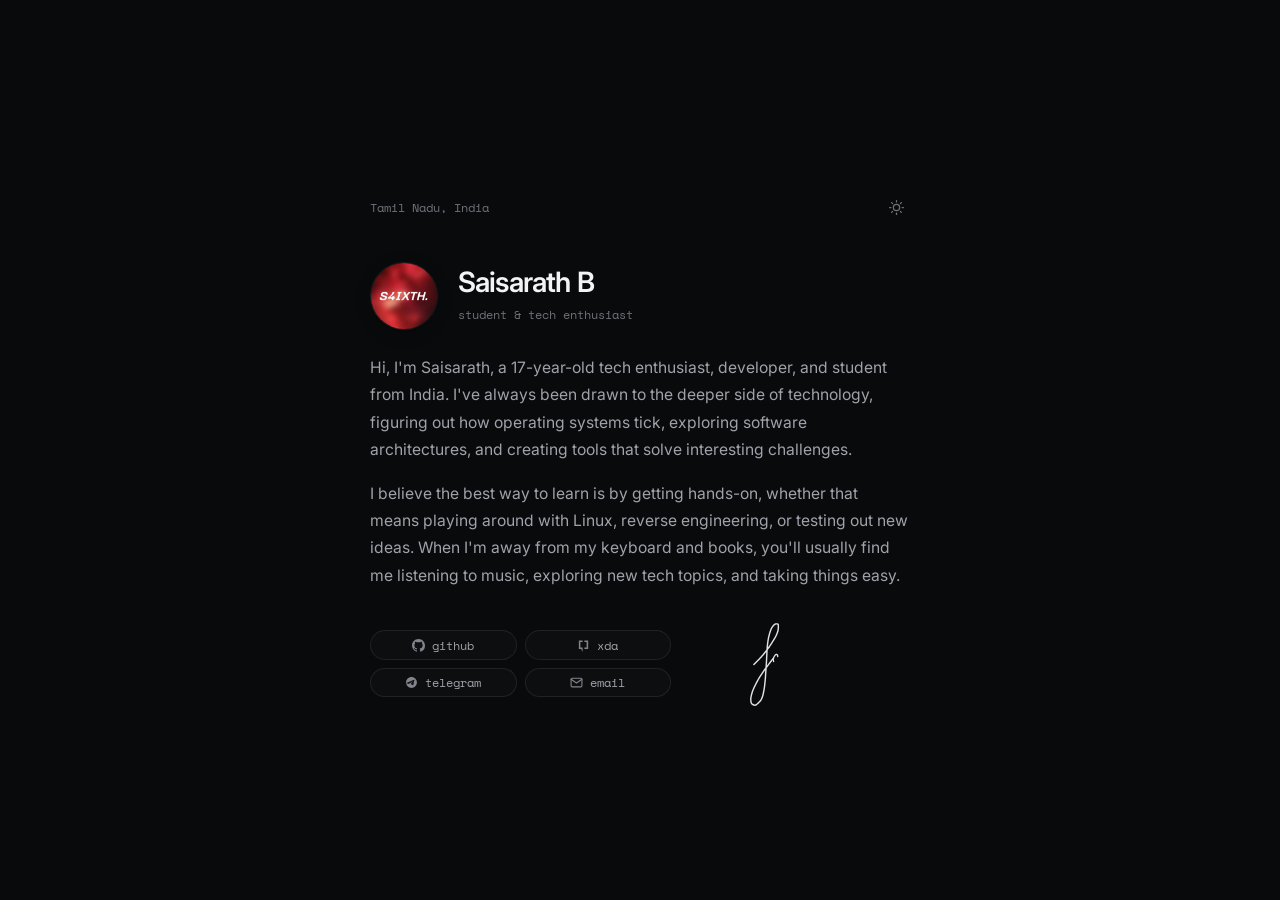
<file: index.html>
<!DOCTYPE html>
<html lang="en" data-theme="dark">
<head>
  <meta charset="UTF-8" />
  <meta name="viewport" content="width=device-width, initial-scale=1.0" />
  <title>Saisarath B</title>
  <meta name="description" content="Personal space of Saisarath B." />
  <meta name="author" content="Saisarath B" />
  <link rel="canonical" href="https://saisarath.com/" />
  <meta property="og:type" content="website" />
  <meta property="og:url" content="https://saisarath.com/" />
  <meta property="og:title" content="Saisarath B" />
  <meta property="og:description" content="Personal space of Saisarath B." />
  <meta property="og:image" content="https://saisarath.com/avatar.png" />
  <meta name="twitter:card" content="summary" />
  <meta name="twitter:site" content="@saisarathbb" />
  <link rel="icon" type="image/svg+xml" href="favicon.svg" />
  <link rel="icon" type="image/png" href="favicon.png" />
  <link rel="stylesheet" href="styles.css" />
</head>
<body>
  <div class="site-wrapper">
    <header class="top-bar">
      <span>Tamil Nadu, India</span>
      <button id="theme-btn" class="theme-toggle" aria-label="Toggle theme" title="Toggle theme">
        <svg width="15" height="15" viewBox="0 0 24 24" fill="none" stroke="currentColor" stroke-width="2" stroke-linecap="round" stroke-linejoin="round">
          <circle cx="12" cy="12" r="5"></circle>
          <line x1="12" y1="1" x2="12" y2="3"></line>
          <line x1="12" y1="21" x2="12" y2="23"></line>
          <line x1="4.22" y1="4.22" x2="5.64" y2="5.64"></line>
          <line x1="18.36" y1="18.36" x2="19.78" y2="19.78"></line>
          <line x1="1" y1="12" x2="3" y2="12"></line>
          <line x1="21" y1="12" x2="23" y2="12"></line>
          <line x1="4.22" y1="19.78" x2="5.64" y2="18.36"></line>
          <line x1="18.36" y1="5.64" x2="19.78" y2="4.22"></line>
        </svg>
      </button>
    </header>
    <main class="profile-card">
      <div class="profile-head">
        <img src="avatar.png" alt="Saisarath B" class="avatar" width="76" height="76" />
        <div class="profile-titles">
          <h1 class="name">Saisarath B</h1>
          <span class="tagline">student &amp; tech enthusiast</span>
        </div>
      </div>
      <div class="bio-box">
        <p>
          Hi, I'm Saisarath, a 17-year-old tech enthusiast, developer, and student from India. I've always been drawn to the deeper side of technology, figuring out how operating systems tick, exploring software architectures, and creating tools that solve interesting challenges.
        </p>
        <p>
          I believe the best way to learn is by getting hands-on, whether that means playing around with Linux, reverse engineering, or testing out new ideas. When I'm away from my keyboard and books, you'll usually find me listening to music, exploring new tech topics, and taking things easy.
        </p>
      </div>
      <div class="bottom-action-row">
        <nav class="socials-grid-2x2" aria-label="Social and contact links">
          <a href="https://github.com/saisarathbb" target="_blank" rel="noopener noreferrer" class="link-pill">
            <svg viewBox="0 0 24 24" fill="currentColor">
              <path d="M12 0C5.37 0 0 5.37 0 12c0 5.31 3.435 9.795 8.205 11.385.6.105.825-.255.825-.57 0-.285-.015-1.23-.015-2.235-3.015.555-3.795-.735-4.035-1.41-.135-.345-.72-1.41-1.23-1.695-.42-.225-1.02-.78-.015-.795.945-.015 1.62.87 1.845 1.23 1.08 1.815 2.805 1.305 3.495.99.105-.78.42-1.305.765-1.605-2.67-.3-5.46-1.335-5.46-5.925 0-1.305.465-2.385 1.23-3.225-.12-.3-.54-1.53.12-3.18 0 0 1.005-.315 3.3 1.23.96-.27 1.98-.405 3-.405s2.04.135 3 .405c2.295-1.56 3.3-1.23 3.3-1.23.66 1.65.24 2.88.12 3.18.765.84 1.23 1.905 1.23 3.225 0 4.605-2.805 5.625-5.475 5.925.435.375.81 1.095.81 2.22 0 1.605-.015 2.895-.015 3.3 0 .315.225.69.825.57A12.02 12.02 0 0024 12c0-6.63-5.37-12-12-12z"/>
            </svg>
            <span>github</span>
          </a>
          <a href="https://xdaforums.com/m/s-sarath.12932008/" target="_blank" rel="noopener noreferrer" class="link-pill">
            <svg viewBox="0 -3 24 27" fill="currentColor">
              <path d="M13.84 3.052V0h7.843v17.583H13.84v-3.024h4.591V3.052zM5.569 14.53V3.024h4.592V0H2.318v17.583H6.98L10.16 24v-9.483z"/>
            </svg>
            <span>xda</span>
          </a>
          <a href="https://telegram.me/saisarath" target="_blank" rel="noopener noreferrer" class="link-pill">
            <svg viewBox="0 0 24 24" fill="currentColor">
              <path d="M12 2C6.48 2 2 6.48 2 12s4.48 10 10 10 10-4.48 10-10S17.52 2 12 2zm4.64 6.8c-.15 1.58-.8 5.42-1.13 7.19-.14.75-.42 1-.68 1.03-.58.05-1.02-.38-1.58-.75-.88-.58-1.38-.94-2.23-1.5-.99-.65-.35-1.01.22-1.59.15-.15 2.71-2.48 2.76-2.69.01-.03.01-.14-.07-.19-.08-.05-.19-.02-.27 0-.12.03-1.99 1.27-5.62 3.72-.53.36-1.01.54-1.44.53-.47-.01-1.38-.27-2.06-.49-.83-.27-1.49-.42-1.43-.88.03-.24.38-.49 1.03-.75 4.04-1.76 6.74-2.92 8.09-3.49 3.85-1.61 4.65-1.89 5.17-1.9.11 0 .37.03.54.17.14.12.18.28.2.45-.02.07-.02.19-.04.34z"/>
            </svg>
            <span>telegram</span>
          </a>
          <a href="mailto:hello@saisarath.com" class="link-pill">
            <svg viewBox="0 0 24 24" fill="none" stroke="currentColor" stroke-width="2" stroke-linecap="round" stroke-linejoin="round">
              <path d="M4 4h16c1.1 0 2 .9 2 2v12c0 1.1-.9 2-2 2H4c-1.1 0-2-.9-2-2V6c0-1.1.9-2 2-2z"/>
              <polyline points="22,6 12,13 2,6"/>
            </svg>
            <span>email</span>
          </a>
        </nav>
        <div class="signature-seal" aria-hidden="true">
          <svg class="signature-svg" viewBox="70 60 950 770" fill="none" xmlns="http://www.w3.org/2000/svg">
  <path stroke="currentColor" fill="none" stroke-linecap="round" stroke-linejoin="round"
       id="stroke-0"
       stroke-width="13.0"
       d="m 104.59,454.14 c 1.34667,-1.36667 2.69,-2.73333 4.03,-4.1 1.34667,-1.37333 3.03,-3.08333 5.05,-5.13 2.01333,-2.05333 4.36667,-4.44667 7.06,-7.18 2.68667,-2.74 5.35667,-5.46667 8.01,-8.18 2.66,-2.71333 5.3,-5.41667 7.92,-8.11 2.62,-2.68667 5.22333,-5.36667 7.81,-8.04 2.58667,-2.66667 5.16,-5.32333 7.72,-7.97 2.55333,-2.64667 5.02667,-5.24 7.42,-7.78 2.39333,-2.54667 4.71,-5.03667 6.95,-7.47 2.23333,-2.44 4.39,-4.82667 6.47,-7.16 2.08,-2.33333 4.08,-4.61333 6,-6.84 1.91333,-2.23333 3.81,-4.45 5.69,-6.65 1.87333,-2.20667 3.72667,-4.39667 5.56,-6.57 1.83333,-2.18 3.64333,-4.34667 5.43,-6.5 1.78667,-2.15333 3.55333,-4.29 5.3,-6.41 1.74667,-2.12667 3.47,-4.24667 5.17,-6.36 1.7,-2.10667 3.37667,-4.20667 5.03,-6.3 1.65333,-2.08667 3.28667,-4.17 4.9,-6.25 1.60667,-2.07333 3.19333,-4.13667 4.76,-6.19 1.56667,-2.06 3.13,-4.13 4.69,-6.21 1.56667,-2.08 3.13,-4.17 4.69,-6.27 1.56,-2.10667 3.12,-4.22 4.68,-6.34 1.55333,-2.12667 3.11,-4.26333 4.67,-6.41 1.56,-2.14667 3.13333,-4.35333 4.72,-6.62 1.59333,-2.26667 3.20333,-4.59667 4.83,-6.99 1.63333,-2.38667 3.28,-4.83333 4.94,-7.34 1.66667,-2.51333 3.35,-5.08333 5.05,-7.71 1.7,-2.63333 3.38333,-5.24667 5.05,-7.84 1.66667,-2.6 3.31333,-5.18 4.94,-7.74 1.63333,-2.56 3.25,-5.1 4.85,-7.62 1.6,-2.52667 3.18,-5.03333 4.74,-7.52 1.56,-2.49333 3.02667,-4.84 4.4,-7.04 1.36667,-2.20667 2.64,-4.27 3.82,-6.19 1.17333,-1.91333 2.25,-3.68667 3.23,-5.32 0.98667,-1.63333 1.87333,-3.12667 2.66,-4.48 0.78667,-1.34667 1.55667,-2.67667 2.31,-3.99 0.75333,-1.32 1.49,-2.62333 2.21,-3.91 0.72,-1.28667 1.42333,-2.55667 2.11,-3.81 0.68667,-1.26 1.35333,-2.50333 2,-3.73 0.65333,-1.22667 1.32,-2.52667 2,-3.9 0.68667,-1.37333 1.38667,-2.81667 2.1,-4.33 0.72,-1.52 1.45667,-3.11 2.21,-4.77 0.74667,-1.66 1.51333,-3.39667 2.3,-5.21 0.78667,-1.80667 1.56333,-3.64333 2.33,-5.51 0.76667,-1.87333 1.52667,-3.77667 2.28,-5.71 0.75333,-1.93333 1.49667,-3.89667 2.23,-5.89 0.73333,-2 1.46,-4.03 2.18,-6.09 0.72,-2.06 1.38333,-4.19333 1.99,-6.4 0.60667,-2.21333 1.15667,-4.5 1.65,-6.86 0.5,-2.36 0.94333,-4.79333 1.33,-7.3 0.38,-2.51333 0.70667,-5.1 0.98,-7.76 0.28,-2.65333 0.51,-5.27 0.69,-7.85 0.18667,-2.58 0.33,-5.12333 0.43,-7.63 0.1,-2.5 0.15333,-4.96 0.16,-7.38 0.007,-2.42 -0.0267,-4.80333 -0.1,-7.15 -0.08,-2.346667 -0.31,-4.43 -0.69,-6.25 -0.38,-1.826667 -0.91,-3.393333 -1.59,-4.7 -0.68,-1.306667 -1.51,-2.353333 -2.49,-3.14 -0.98,-0.786667 -2.11,-1.316667 -3.39,-1.59 -1.28,-0.266667 -2.58667,-0.45 -3.92,-0.55 -1.34,-0.1 -2.70667,-0.113333 -4.1,-0.04 -1.39333,0.06667 -2.81333,0.22 -4.26,0.46 -1.44667,0.24 -2.92333,0.566667 -4.43,0.98 -1.50667,0.406667 -2.99333,0.95 -4.46,1.63 -1.46667,0.68 -2.91333,1.5 -4.34,2.46 -1.42667,0.953333 -2.83667,2.043333 -4.23,3.27 -1.39333,1.226667 -2.76667,2.59 -4.12,4.09 -1.34667,1.50667 -2.68667,3.06 -4.02,4.66 -1.32667,1.60667 -2.64,3.26667 -3.94,4.98 -1.30667,1.70667 -2.6,3.46667 -3.88,5.28 -1.28,1.81333 -2.54667,3.68 -3.8,5.6 -1.25333,1.92 -2.47,3.94667 -3.65,6.08 -1.18,2.12667 -2.32,4.36333 -3.42,6.71 -1.1,2.34667 -2.16333,4.8 -3.19,7.36 -1.02667,2.56 -2.01333,5.22667 -2.96,8 -0.95333,2.76667 -1.88667,5.54 -2.8,8.32 -0.90667,2.78 -1.79667,5.56 -2.67,8.34 -0.87333,2.78667 -1.73,5.57333 -2.57,8.36 -0.83333,2.78667 -1.65,5.57667 -2.45,8.37 -0.8,2.8 -1.55,5.5 -2.25,8.1 -0.69333,2.60667 -1.34,5.11667 -1.94,7.53 -0.6,2.42 -1.15333,4.74333 -1.66,6.97 -0.5,2.22667 -0.95,4.35667 -1.35,6.39 -0.4,2.04 -0.79,4.06 -1.17,6.06 -0.38,2.00667 -0.74667,3.99667 -1.1,5.97 -0.35333,1.97333 -0.69667,3.93 -1.03,5.87 -0.33333,1.94 -0.65333,3.86667 -0.96,5.78 -0.30667,1.90667 -0.61,3.83333 -0.91,5.78 -0.3,1.95333 -0.59,3.92667 -0.87,5.92 -0.28667,1.98667 -0.57,3.99667 -0.85,6.03 -0.27333,2.03333 -0.54333,4.08667 -0.81,6.16 -0.26667,2.07333 -0.52667,4.16 -0.78,6.26 -0.26,2.1 -0.51667,4.21333 -0.77,6.34 -0.25333,2.13333 -0.5,4.27667 -0.74,6.43 -0.24667,2.15333 -0.48667,4.32 -0.72,6.5 -0.24,2.18667 -0.47,4.41333 -0.69,6.68 -0.21333,2.26667 -0.42,4.57667 -0.62,6.93 -0.19333,2.35333 -0.38,4.75 -0.56,7.19 -0.17333,2.44 -0.34,4.92333 -0.5,7.45 -0.15333,2.52667 -0.30667,5.08 -0.46,7.66 -0.15333,2.58667 -0.30333,5.20333 -0.45,7.85 -0.15333,2.64667 -0.30333,5.32 -0.45,8.02 -0.14667,2.70667 -0.29,5.44 -0.43,8.2 -0.14667,2.76667 -0.29333,5.63 -0.44,8.59 -0.14667,2.96 -0.3,6.01667 -0.46,9.17 -0.15333,3.15333 -0.31,6.40333 -0.47,9.75 -0.16,3.34667 -0.32333,6.79 -0.49,10.33 -0.16667,3.54 -0.33667,7.09667 -0.51,10.67 -0.16667,3.56667 -0.33667,7.15 -0.51,10.75 -0.18,3.59333 -0.35667,7.20333 -0.53,10.83 -0.18,3.62667 -0.36333,7.26333 -0.55,10.91 -0.18,3.65333 -0.36667,7.27667 -0.56,10.87 -0.19333,3.58667 -0.39667,7.14 -0.61,10.66 -0.20667,3.52 -0.42,7.01 -0.64,10.47 -0.22,3.46 -0.44667,6.88333 -0.68,10.27 -0.23333,3.39333 -0.46667,6.76333 -0.7,10.11 -0.23333,3.34 -0.46333,6.65333 -0.69,9.94 -0.23333,3.29333 -0.46667,6.56 -0.7,9.8 -0.22667,3.23333 -0.45333,6.44333 -0.68,9.63 -0.23333,3.19333 -0.45667,6.29667 -0.67,9.31 -0.21333,3.01333 -0.41667,5.94 -0.61,8.78 -0.19333,2.84 -0.38,5.59667 -0.56,8.27 -0.18,2.66667 -0.35,5.25 -0.51,7.75 -0.16,2.49333 -0.32333,4.98333 -0.49,7.47 -0.16,2.48667 -0.32333,4.97333 -0.49,7.46 -0.16667,2.48 -0.33667,4.95667 -0.51,7.43 -0.16667,2.47333 -0.33333,4.94 -0.5,7.4 -0.17333,2.46667 -0.36,5.00333 -0.56,7.61 -0.2,2.6 -0.41333,5.27 -0.64,8.01 -0.23333,2.74 -0.47667,5.54667 -0.73,8.42 -0.26,2.88 -0.53333,5.82667 -0.82,8.84 -0.28,3.00667 -0.57333,6.03333 -0.88,9.08 -0.3,3.04 -0.61,6.09667 -0.93,9.17 -0.31333,3.07333 -0.63667,6.16333 -0.97,9.27 -0.33333,3.1 -0.67667,6.21667 -1.03,9.35 -0.34667,3.13333 -0.71667,6.27 -1.11,9.41 -0.4,3.13333 -0.82,6.27 -1.26,9.41 -0.44,3.14 -0.90333,6.28333 -1.39,9.43 -0.48667,3.14667 -1,6.29333 -1.54,9.44 -0.53333,3.14667 -1.07333,6.27333 -1.62,9.38 -0.55333,3.1 -1.11,6.18 -1.67,9.24 -0.56667,3.06 -1.14,6.09333 -1.72,9.1 -0.58667,3.01333 -1.17667,6.00333 -1.77,8.97 -0.59333,2.97333 -1.20333,5.83333 -1.83,8.58 -0.62667,2.75333 -1.26667,5.4 -1.92,7.94 -0.65333,2.53333 -1.32,4.96 -2,7.28 -0.68,2.32667 -1.37333,4.54333 -2.08,6.65 -0.70667,2.1 -1.44333,4.18333 -2.21,6.25 -0.77333,2.06667 -1.57333,4.11333 -2.4,6.14 -0.82,2.02667 -1.67333,4.03 -2.56,6.01 -0.88667,1.98667 -1.80333,3.95333 -2.75,5.9 -0.94667,1.94667 -2.01667,3.90667 -3.21,5.88 -1.19333,1.97333 -2.51,3.96333 -3.95,5.97 -1.44,2 -3.00333,4.01667 -4.69,6.05 -1.69333,2.03333 -3.50667,4.08 -5.44,6.14 -1.94,2.06667 -3.89333,4.08 -5.86,6.04 -1.97333,1.95333 -3.96333,3.85667 -5.97,5.71 -2.00667,1.86 -4.03,3.66333 -6.07,5.41 -2.04,1.75333 -4.09667,3.45 -6.17,5.09 -2.07333,1.64667 -4.10333,3.03667 -6.09,4.17 -1.99333,1.13333 -3.94,2.00667 -5.84,2.62 -1.9,0.62 -3.75667,0.98 -5.57,1.08 -1.81333,0.1 -3.58333,-0.0567 -5.31,-0.47 -1.72,-0.41333 -3.40667,-0.90667 -5.06,-1.48 -1.65333,-0.57333 -3.26667,-1.23 -4.84,-1.97 -1.58,-0.73333 -3.12,-1.54667 -4.62,-2.44 -1.5,-0.9 -2.963333,-1.87667 -4.39,-2.93 -1.426667,-1.05333 -2.723333,-2.23 -3.89,-3.53 -1.166667,-1.29333 -2.2,-2.70333 -3.1,-4.23 -0.9,-1.53333 -1.673333,-3.18333 -2.32,-4.95 -0.64,-1.77333 -1.15,-3.66 -1.53,-5.66 -0.38,-2.00667 -0.713333,-4.06 -1,-6.16 -0.28,-2.09333 -0.516667,-4.23 -0.71,-6.41 -0.186667,-2.18667 -0.326667,-4.41667 -0.42,-6.69 -0.08667,-2.27333 -0.13,-4.59 -0.13,-6.95 0.0067,-2.36 0.103333,-4.81 0.29,-7.35 0.186667,-2.54 0.47,-5.17 0.85,-7.89 0.373333,-2.72 0.84,-5.52667 1.4,-8.42 0.566667,-2.89333 1.223333,-5.87667 1.97,-8.95 0.746667,-3.08 1.54,-6.19667 2.38,-9.35 0.84,-3.15333 1.726667,-6.34667 2.66,-9.58 0.933333,-3.23333 1.91,-6.51 2.93,-9.83 1.02,-3.31333 2.09,-6.66667 3.21,-10.06 1.113333,-3.39333 2.346667,-6.88667 3.7,-10.48 1.353333,-3.58667 2.83,-7.27333 4.43,-11.06 1.6,-3.78667 3.32,-7.67333 5.16,-11.66 1.84,-3.98 3.8,-8.05667 5.88,-12.23 2.08,-4.18 4.18,-8.35333 6.3,-12.52 2.12,-4.16 4.26,-8.31333 6.42,-12.46 2.15333,-4.14667 4.33,-8.29 6.53,-12.43 2.19333,-4.13333 4.40667,-8.26 6.64,-12.38 2.23333,-4.11333 4.43333,-8.1 6.6,-11.96 2.17333,-3.85333 4.31,-7.57333 6.41,-11.16 2.10667,-3.59333 4.18,-7.05333 6.22,-10.38 2.04,-3.32 4.05,-6.51333 6.03,-9.58 1.97333,-3.06 3.96,-6.11333 5.96,-9.16 2.00667,-3.04667 4.02667,-6.08667 6.06,-9.12 2.02667,-3.03333 4.07,-6.06 6.13,-9.08 2.06,-3.02 4.13333,-6.03333 6.22,-9.04 2.09333,-3.01333 4.28,-6.12333 6.56,-9.33 2.28,-3.21333 4.66,-6.52333 7.14,-9.93 2.48,-3.41333 5.05667,-6.92667 7.73,-10.54 2.66667,-3.61333 5.43333,-7.33 8.3,-11.15 2.87333,-3.81333 5.70667,-7.57667 8.5,-11.29 2.79333,-3.71333 5.55333,-7.37 8.28,-10.97 2.72,-3.60667 5.40667,-7.16 8.06,-10.66 2.65333,-3.5 5.26667,-6.94333 7.84,-10.33 2.58,-3.39333 4.89667,-6.43667 6.95,-9.13 2.04667,-2.7 3.82667,-5.04667 5.34,-7.04 1.52,-1.99333 2.77333,-3.64 3.76,-4.94 0.98667,-1.3 1.70667,-2.24667 2.16,-2.84 0.45333,-0.6 0.85,-1.12667 1.19,-1.58 0.34667,-0.44667 0.63333,-0.82 0.86,-1.12 0.22667,-0.3 0.39667,-0.52667 0.51,-0.68 -0.11333,0.15333 10.53214,-11.60001 10.7588,-11.90001"
       sodipodi:nodetypes="[base64]" /><path stroke="currentColor" fill="none" stroke-linecap="round" stroke-linejoin="round"
       id="stroke-1"
       stroke-width="12.0"
       d="m 319.45262,370.16189 c 2.87757,28.72915 -0.0524,-2.87383 -0.43907,-2.96716 -0.38667,-0.0867 -0.18358,-0.50368 -0.76358,-0.63701 -0.58,-0.14 -3.01664,-2.31772 -3.78997,-2.49772 -0.77333,-0.17333 -1.55,-0.31667 -2.33,-0.43 -0.78,-0.10667 -1.56667,-0.17667 -2.36,-0.21 -0.78667,-0.0333 -1.57667,-0.0333 -2.37,0 -0.8,0.0333 -1.6,0.10333 -2.4,0.21 -0.8,0.11333 -1.62,0.39 -2.46,0.83 -0.84,0.44 -1.7,1.04667 -2.58,1.82 -0.87333,0.77333 -1.76667,1.71333 -2.68,2.82 -0.91333,1.10667 -1.84333,2.38 -2.79,3.82 -0.95333,1.44667 -1.88333,2.92333 -2.79,4.43 -0.90667,1.51333 -1.79,3.06 -2.65,4.64 -0.86667,1.57333 -1.71,3.18667 -2.53,4.84 -0.81333,1.64667 -1.61,3.33 -2.39,5.05 -0.77333,1.71333 -1.43,3.42333 -1.97,5.13 -0.54,1.70667 -0.96,3.41 -1.26,5.11 -0.3,1.69333 -0.48333,3.38333 -0.55,5.07 -0.06,1.68667 -0.003,3.37 0.17,5.05 0.17333,1.67333 0.38333,3.31 0.63,4.91 0.24,1.6 0.51333,3.16333 0.82,4.69 0.30667,1.52667 0.65,3.01333 1.03,4.46 0.37333,1.45333 0.78333,2.86667 1.23,4.24 0.44,1.37333 0.91667,2.57667 1.43,3.61 0.52,1.03333 1.07667,1.89667 1.67,2.59 0.58667,0.69333 1.21333,1.21667 1.88,1.57 0.66667,0.35333 1.37,0.53333 2.11,0.54 0.74,0.0133 1.48667,-0.03 2.24,-0.13 0.74667,-0.1 1.50333,-0.25333 2.27,-0.46 0.76,-0.20667 1.52667,-0.46667 2.3,-0.78 0.77333,-0.31333 1.55333,-0.68 2.34,-1.1 0.78667,-0.42667 1.56,-0.93333 2.32,-1.52 0.76667,-0.58 1.52,-1.24333 2.26,-1.99 0.74667,-0.75333 1.48,-1.58333 2.2,-2.49 0.72667,-0.91333 1.44,-1.90667 2.14,-2.98 0.7,-1.06667 1.38333,-2.16333 2.05,-3.29 0.66667,-1.12667 1.31667,-2.28 1.95,-3.46 0.64,-1.18 1.25667,-2.39 1.85,-3.63 0.6,-1.23333 1.18333,-2.49333 1.75,-3.78 0.56667,-1.28667 1.06333,-2.62 1.49,-4 0.42,-1.37333 0.77333,-2.79333 1.06,-4.26 0.28667,-1.46667 0.50333,-2.98 0.65,-4.54 0.14667,-1.55333 0.22,-3.15333 0.22,-4.8 0.007,-1.64 0.007,-3.22 0,-4.74 -0.007,-1.51333 -0.02,-2.96667 -0.04,-4.36 -0.0267,-1.38667 -0.0567,-2.71333 -0.09,-3.98 -0.04,-1.26 -0.0867,-2.46 -0.14,-3.6 -0.0467,-1.13333 -0.06,-1.92667 -0.04,-2.38 0.02,-0.45333 -0.0593,-0.70927 0.034,-0.47594 0.1,0.22667 -0.30418,0.75237 -0.13751,1.6657 0.16667,0.91333 0.13295,2.51017 0.36646,4.1035 0.24,1.59333 0.0847,3.0374 0.37135,4.72407 0.28,1.68667 0.92689,3.53639 1.25356,5.30972 0.32667,1.78 0.90383,3.4693 1.27716,5.33597 0.36667,1.86667 1.5116,3.83365 1.92493,5.78698 0.41333,1.96 0.89333,3.79 1.44,5.49 0.54,1.7 1.15,3.27333 1.83,4.72 0.67333,1.44 1.41333,2.75333 2.22,3.94 0.8,1.18 1.67,2.23667 2.61,3.17 0.94,0.92667 1.88667,1.78667 2.84,2.58 0.95333,0.8 1.91333,1.53667 2.88,2.21 0.97333,0.66667 1.95333,1.27 2.94,1.81 0.98667,0.54 1.98333,1.01667 2.99,1.43 1.00667,0.41333 1.98667,0.65333 2.94,0.72 0.95333,0.0667 1.88333,-0.0367 2.79,-0.31 0.9,-0.27333 1.77667,-0.72 2.63,-1.34 0.85333,-0.61333 1.68333,-1.4 2.49,-2.36 0.8,-0.96667 -0.84802,1.43684 -0.0813,0.40351 0.77333,-1.04 5.05479,-3.85171 5.78812,-4.96504 0.73333,-1.11333 2.8658,-2.53741 3.5658,-3.72408 4.54681,-9.76748 0.93191,-2.05044 1.60524,-3.31711 0.66667,-1.26667 0.75065,-1.95545 1.31065,-3.23545 0.56,-1.28 0.75875,-2.5226 1.20542,-3.8226 0.45333,-1.29333 0.60077,-4.53178 0.94744,-5.83845 0.34667,-1.31333 0.3677,-2.83889 0.60103,-4.15889 0.24,-1.32667 0.4281,-2.79257 0.64143,-3.99257 0.21333,-1.2 0.38283,-2.2777 0.5695,-3.3577 0.19333,-1.08 0.40173,-2.11053 0.56173,-3.06386 0.16667,-0.95333 0.17816,-1.82926 0.31816,-2.65593 0.14,-0.83333 -0.2465,-1.48183 -0.11317,-1.72183 0.13333,-0.24 0.26333,-0.18667 0.39,0.16 0.12667,0.34667 0.25,0.99 0.37,1.93 0.12,0.94 0.23667,2.17333 0.35,3.7 0.11333,1.52667 0.24333,3.08333 0.39,4.67 0.14667,1.58667 0.31,3.2 0.49,4.84 0.18,1.64 0.37667,3.30667 0.59,5 0.21333,1.69333 0.47731,4.81005 0.73064,6.56338 0.24667,1.75333 -0.0212,3.77691 0.38544,5.19691 0.41333,1.42 1.98474,4.13159 2.55804,5.22493 0.57331,1.09338 -0.38406,-1.08158 0.57452,0.76719 0.26921,1.50406 1.94532,1.63906 2.85199,2.07239 0.9,0.42667 1.55038,0.61585 2.46371,0.94918 0.91333,0.33333 1.83333,0.62 2.76,0.86 0.92667,0.23333 2.79979,0.094 3.73979,0.22733 0.94,0.13333 1.69254,-0.81464 2.64587,-0.78131 0.94667,0.04 1.84667,0.01 2.7,-0.09 0.85333,-0.0933 1.65333,-0.25333 2.4,-0.48 0.74667,-0.23333 1.44333,-0.53 2.09,-0.89 0.64667,-0.36 1.24333,-0.78667 1.79,-1.28 0.54667,-0.48667 1.07333,-0.98 1.58,-1.48 0.5,-0.5 0.98333,-1 1.45,-1.5 0.47333,-0.50667 0.92333,-1.01333 1.35,-1.52 0.42667,-0.51333 0.83333,-1.02667 1.22,-1.54 0.38667,-0.51333 0.72667,-0.96333 1.02,-1.35 0.29333,-0.38667 0.53667,-0.71 0.73,-0.97 0.19333,-0.25333 0.33667,-0.44667 0.43,-0.58 -0.0933,0.13333 -0.0433,0.07 0.15,-0.19"
       sodipodi:nodetypes="ccccccccscscccccsccccsccccscccsccsccsccscsccscccscscccccccccccsssccccsccscccscccsssssssccsccscscccsccccssccc" /><path stroke="currentColor" fill="none" stroke-linecap="round" stroke-linejoin="round"
       id="stroke-2"
       stroke-width="14.0"
       d="m 374.70334,340.65318 q 0.34,0.09 0.67,0.18 0.34,0.09 0.84,0.22 0.51,0.14 1.18,0.32 0.67,0.18 1.27,0.38 0.6,0.21 1.12,0.43 0.53,0.23 0.98,0.48 0.44,0.25 0.82,0.52 0.37,0.27 0.72,0.57 0.35,0.3 0.68,0.62 0.32,0.33 0.62,0.68 0.3,0.35 0.57,0.72 0.27,0.38 0.51,0.77 0.24,0.39 0.45,0.8 0.21,0.4 0.39,0.83 0.17,0.42 0.31,0.86 0.15,0.44 0.26,0.89 0.1,0.44 0.18,0.89 0.07,0.46 0.1,0.92 0.04,0.46 0.04,0.92 0,0.46 -0.04,0.92 -0.03,0.46 -0.1,0.92 -0.08,0.45 -0.18,0.89 -0.11,0.45 -0.26,0.89 -0.14,0.44 -0.31,0.86 -0.18,0.43 -0.39,0.83 -0.21,0.41 -0.45,0.8 -0.24,0.39 -0.51,0.77 -0.27,0.37 -0.57,0.72 -0.3,0.35 -0.62,0.68 -0.33,0.32 -0.68,0.62 -0.35,0.3 -0.72,0.57 -0.38,0.27 -0.77,0.51 -0.39,0.24 -0.8,0.45 -0.4,0.21 -0.83,0.39 -0.42,0.17 -0.86,0.31 -0.44,0.15 -0.89,0.26 -0.44,0.1 -0.89,0.18 -0.46,0.07 -0.92,0.1 -0.45,0.04 -0.92,0.04 -0.47,0 -0.92,-0.04 -0.46,-0.03 -0.92,-0.1 -0.45,-0.08 -0.89,-0.18 -0.45,-0.11 -0.89,-0.26 -0.44,-0.14 -0.86,-0.31 -0.43,-0.18 -0.83,-0.39 -0.41,-0.21 -0.8,-0.45 -0.39,-0.24 -0.77,-0.51 -0.37,-0.27 -0.72,-0.57 -0.35,-0.3 -0.68,-0.62 -0.32,-0.33 -0.62,-0.68 -0.3,-0.35 -0.57,-0.72 -0.27,-0.38 -0.51,-0.77 -0.24,-0.39 -0.45,-0.8 -0.21,-0.4 -0.39,-0.83 -0.17,-0.42 -0.31,-0.86 -0.15,-0.44 -0.26,-0.89 -0.1,-0.44 -0.18,-0.89 -0.07,-0.46 -0.1,-0.92 -0.04,-0.46 -0.04,-0.92 0,-0.46 0.04,-0.92 0.03,-0.46 0.1,-0.92 0.08,-0.45 0.18,-0.89 0.11,-0.45 0.26,-0.89 0.14,-0.44 0.31,-0.86 0.18,-0.43 0.39,-0.83 0.21,-0.41 0.45,-0.8 0.24,-0.39 0.51,-0.77 0.27,-0.37 0.57,-0.72 0.3,-0.35 0.62,-0.68 0.33,-0.32 0.68,-0.62 0.35,-0.3 0.72,-0.57 0.38,-0.27 0.77,-0.51 0.39,-0.24 0.8,-0.45 0.4,-0.21 0.83,-0.39 0.42,-0.17 0.86,-0.31 0.44,-0.15 0.83,-0.27 0.39,-0.11 0.72,-0.2 0.34,-0.09 0.62,-0.16 0.29,-0.06 0.52,-0.1 0.23,-0.03 0.41,-0.06 0.17,-0.03 0.29,-0.04 0.11,-0.02 0.17,-0.03 -0.06,0.01 0.06,-0.01" /><path stroke="currentColor" fill="none" stroke-linecap="round" stroke-linejoin="round"
       id="stroke-3"
       stroke-width="13.0"
       d="m 513.5,437.75 c 1,-1.28667 2,-2.57 3,-3.85 1,-1.28667 2.25,-2.89333 3.75,-4.82 1.5,-1.92667 3.25,-4.17333 5.25,-6.74 1.99333,-2.56667 4.00667,-5.16667 6.04,-7.8 2.02667,-2.62667 4.07333,-5.28667 6.14,-7.98 2.06,-2.69333 4.13667,-5.41667 6.23,-8.17 2.08667,-2.76 4.19333,-5.54667 6.32,-8.36 2.12667,-2.81333 4.32333,-5.77667 6.59,-8.89 2.26667,-3.1 4.60333,-6.35 7.01,-9.75 2.41333,-3.4 4.89667,-6.94333 7.45,-10.63 2.56,-3.68 5.18667,-7.51 7.88,-11.49 2.7,-3.97333 5.39667,-7.96333 8.09,-11.97 2.68667,-4 5.37333,-8.01333 8.06,-12.04 2.68,-4.02667 5.35333,-8.06667 8.02,-12.12 2.67333,-4.05333 5.34333,-8.11667 8.01,-12.19 2.66,-4.08 5.22667,-8.07333 7.7,-11.98 2.48,-3.90667 4.86333,-7.72667 7.15,-11.46 2.29333,-3.72667 4.49,-7.37 6.59,-10.93 2.1,-3.56 4.11,-7.03667 6.03,-10.43 1.91333,-3.38667 3.79667,-6.74333 5.65,-10.07 1.84667,-3.32667 3.65667,-6.62 5.43,-9.88 1.78,-3.26667 3.52667,-6.50333 5.24,-9.71 1.70667,-3.2 3.38,-6.37 5.02,-9.51 1.64,-3.14667 3.21333,-6.23333 4.72,-9.26 1.5,-3.03333 2.93667,-6.00667 4.31,-8.92 1.36667,-2.91333 2.67,-5.77 3.91,-8.57 1.23333,-2.80667 2.4,-5.55333 3.5,-8.24 1.1,-2.68667 2.17333,-5.35667 3.22,-8.01 1.04667,-2.65333 2.06333,-5.29 3.05,-7.91 0.99333,-2.62 1.95667,-5.22333 2.89,-7.81 0.93333,-2.58667 1.84,-5.15333 2.72,-7.7 0.88667,-2.54667 1.71,-5.07333 2.47,-7.58 0.76,-2.5 1.46,-4.97667 2.1,-7.43 0.64,-2.45333 1.22,-4.88333 1.74,-7.29 0.52,-2.40667 0.98,-4.79 1.38,-7.15 0.4,-2.36 0.77,-4.68333 1.11,-6.97 0.34,-2.29333 0.65,-4.55 0.93,-6.77 0.28,-2.22667 0.53,-4.41667 0.75,-6.57 0.22,-2.16 0.40667,-4.283333 0.56,-6.37 0.16,-2.086667 0.24,-4.04 0.24,-5.86 0,-1.82 -0.08,-3.506667 -0.24,-5.06 -0.16,-1.553333 -0.4,-2.973333 -0.72,-4.26 -0.32,-1.28 -0.71667,-2.426667 -1.19,-3.44 -0.48,-1.02 -0.98333,-1.983333 -1.51,-2.89 -0.52667,-0.906667 -1.07667,-1.763333 -1.65,-2.57 -0.57333,-0.8 -1.17,-1.546667 -1.79,-2.24 -0.62,-0.693333 -1.26333,-1.333333 -1.93,-1.92 -0.67333,-0.586667 -1.37333,-1.056667 -2.1,-1.41 -0.72667,-0.353333 -1.48667,-0.59 -2.28,-0.71 -0.78667,-0.12 -1.60667,-0.123333 -2.46,-0.01 -0.84667,0.113333 -1.72667,0.343333 -2.64,0.69 -0.91333,0.34 -1.83,0.733333 -2.75,1.18 -0.92667,0.446667 -1.85667,0.943333 -2.79,1.49 -0.94,0.546667 -1.88333,1.143333 -2.83,1.79 -0.94667,0.646667 -1.90333,1.34 -2.87,2.08 -0.96,0.746667 -1.91667,1.61 -2.87,2.59 -0.96,0.98 -1.91667,2.076667 -2.87,3.29 -0.95333,1.213333 -1.90333,2.543333 -2.85,3.99 -0.95333,1.446667 -1.90333,3.01 -2.85,4.69 -0.94667,1.68 -1.88667,3.406667 -2.82,5.18 -0.93333,1.766667 -1.86333,3.583333 -2.79,5.45 -0.92,1.86 -1.83333,3.76667 -2.74,5.72 -0.91333,1.95333 -1.81667,3.95333 -2.71,6 -0.9,2.04667 -1.77333,4.18667 -2.62,6.42 -0.84,2.24 -1.65667,4.57667 -2.45,7.01 -0.79333,2.42667 -1.55667,4.95333 -2.29,7.58 -0.74,2.62 -1.45333,5.34 -2.14,8.16 -0.68,2.81333 -1.35333,5.66333 -2.02,8.55 -0.66,2.89333 -1.31333,5.82333 -1.96,8.79 -0.64667,2.96667 -1.28333,5.97 -1.91,9.01 -0.62,3.04 -1.23333,6.11667 -1.84,9.23 -0.60667,3.11333 -1.19333,6.30667 -1.76,9.58 -0.56667,3.26667 -1.11333,6.61333 -1.64,10.04 -0.53333,3.42667 -1.04667,6.93333 -1.54,10.52 -0.49333,3.58 -0.96667,7.23667 -1.42,10.97 -0.45333,3.74 -0.9,7.49 -1.34,11.25 -0.44,3.76 -0.87333,7.52667 -1.3,11.3 -0.42,3.78 -0.83667,7.57 -1.25,11.37 -0.40667,3.8 -0.80667,7.61 -1.2,11.43 -0.39333,3.82 -0.77,7.61 -1.13,11.37 -0.36,3.76 -0.70333,7.49 -1.03,11.19 -0.32667,3.7 -0.63667,7.36667 -0.93,11 -0.29333,3.64 -0.57,7.25 -0.83,10.83 -0.26,3.58 -0.51667,7.16 -0.77,10.74 -0.24667,3.58 -0.49,7.16 -0.73,10.74 -0.24,3.58667 -0.47333,7.17 -0.7,10.75 -0.23333,3.58667 -0.46,7.17333 -0.68,10.76 -0.22,3.58667 -0.43333,7.21 -0.64,10.87 -0.20667,3.65333 -0.40667,7.34667 -0.6,11.08 -0.18667,3.72667 -0.37,7.49 -0.55,11.29 -0.18,3.80667 -0.35,7.64333 -0.51,11.51 -0.16667,3.87333 -0.33,7.75 -0.49,11.63 -0.16667,3.87333 -0.32667,7.75 -0.48,11.63 l -0.48,11.64 -0.46,11.66 c -0.16,3.88 -0.31667,7.73667 -0.47,11.57 -0.15333,3.82667 -0.31,7.63 -0.47,11.41 -0.15333,3.77333 -0.31,7.52 -0.47,11.24 -0.16,3.72 -0.32,7.41 -0.48,11.07 -0.15333,3.66667 -0.31,7.31667 -0.47,10.95 -0.16,3.62667 -0.32,7.24 -0.48,10.84 -0.16,3.59333 -0.32,7.17333 -0.48,10.74 -0.16,3.56 -0.32,7.10667 -0.48,10.64 -0.15333,3.53333 -0.31,7.01333 -0.47,10.44 -0.16,3.43333 -0.31667,6.81333 -0.47,10.14 -0.15333,3.33333 -0.30667,6.61667 -0.46,9.85 -0.15333,3.22667 -0.30667,6.40667 -0.46,9.54 -0.14667,3.13333 -0.3,6.25333 -0.46,9.36 -0.15333,3.10667 -0.31333,6.2 -0.48,9.28 -0.16667,3.08667 -0.33667,6.16 -0.51,9.22 -0.16667,3.06 -0.34,6.10667 -0.52,9.14 -0.18,3.03333 -0.37333,6.06333 -0.58,9.09 -0.21333,3.02 -0.44333,6.03333 -0.69,9.04 -0.24,3.00667 -0.5,6.01 -0.78,9.01 -0.27333,2.99333 -0.56667,5.98 -0.88,8.96 -0.31333,2.98667 -0.63,5.96667 -0.95,8.94 -0.32667,2.96667 -0.66,5.93 -1,8.89 -0.34,2.96667 -0.68667,5.92333 -1.04,8.87 -0.35333,2.95333 -0.71667,5.89667 -1.09,8.83 -0.36667,2.94 -0.75333,5.86333 -1.16,8.77 -0.40667,2.9 -0.83333,5.78 -1.28,8.64 -0.44,2.86667 -0.9,5.71333 -1.38,8.54 -0.48667,2.82667 -0.98667,5.63333 -1.5,8.42 -0.51333,2.79333 -1.04667,5.57667 -1.6,8.35 -0.55333,2.76667 -1.12333,5.52667 -1.71,8.28 -0.58667,2.76 -1.19,5.50667 -1.81,8.24 -0.62667,2.74 -1.26667,5.47 -1.92,8.19 -0.65333,2.71333 -1.37333,5.41 -2.16,8.09 -0.78667,2.67333 -1.63667,5.32667 -2.55,7.96 -0.90667,2.62667 -1.88,5.23667 -2.92,7.83 -1.04,2.58667 -2.14333,5.15 -3.31,7.69 -1.17333,2.54667 -2.37333,5.04333 -3.6,7.49 -1.22667,2.44667 -2.48333,4.84667 -3.77,7.2 -1.28667,2.34667 -2.60333,4.64667 -3.95,6.9 -1.34667,2.25333 -2.72667,4.45667 -4.14,6.61 -1.40667,2.15333 -2.89,4.10333 -4.45,5.85 -1.56,1.74667 -3.19667,3.28667 -4.91,4.62 -1.71333,1.33333 -3.50333,2.46 -5.37,3.38 -1.86667,0.92667 -3.80667,1.64667 -5.82,2.16 -2.02,0.51333 -4.03,0.94667 -6.03,1.3 -2.00667,0.36 -4,0.63667 -5.98,0.83 -1.98,0.2 -3.95333,0.31667 -5.92,0.35 -1.96667,0.04 -3.92333,0 -5.87,-0.12 -1.94,-0.12 -3.76333,-0.40333 -5.47,-0.85 -1.70667,-0.45333 -3.29333,-1.07 -4.76,-1.85 -1.46667,-0.77333 -2.81667,-1.71333 -4.05,-2.82 -1.22667,-1.11333 -2.33333,-2.38667 -3.32,-3.82 -0.98667,-1.44 -1.93333,-2.92 -2.84,-4.44 -0.90667,-1.52 -1.77,-3.08333 -2.59,-4.69 -0.82,-1.60667 -1.6,-3.25333 -2.34,-4.94 -0.74,-1.69333 -1.43667,-3.42667 -2.09,-5.2 -0.65333,-1.77333 -1.23333,-3.58333 -1.74,-5.43 -0.50667,-1.84 -0.93667,-3.71333 -1.29,-5.62 -0.35333,-1.90667 -0.63,-3.84667 -0.83,-5.82 -0.20667,-1.98 -0.33667,-3.99 -0.39,-6.03 -0.0533,-2.04 -0.0867,-4.08 -0.1,-6.12 -0.007,-2.03333 0.003,-4.06667 0.03,-6.1 0.0333,-2.02667 0.0867,-4.05333 0.16,-6.08 0.0733,-2.02667 0.17,-4.04667 0.29,-6.06 0.11333,-2.02 0.25333,-3.99333 0.42,-5.92 0.16,-1.92667 0.34667,-3.80667 0.56,-5.64 0.21333,-1.83333 0.45333,-3.62333 0.72,-5.37 0.26,-1.74 0.54333,-3.43333 0.85,-5.08 0.31333,-1.64667 0.64667,-3.31333 1,-5 0.35333,-1.68667 0.72667,-3.39333 1.12,-5.12 0.39333,-1.72667 0.80667,-3.47 1.24,-5.23 0.43333,-1.76 0.88667,-3.54333 1.36,-5.35 0.48,-1.8 1.03,-3.73333 1.65,-5.8 0.62,-2.07333 1.31333,-4.27667 2.08,-6.61 0.76667,-2.34 1.60333,-4.81333 2.51,-7.42 0.91333,-2.61333 1.89667,-5.35667 2.95,-8.23 1.05333,-2.87333 2.13333,-5.78 3.24,-8.72 1.10667,-2.93333 2.24,-5.89333 3.4,-8.88 1.15333,-2.99333 2.33333,-6.01333 3.54,-9.06 1.21333,-3.04667 2.44667,-6.12333 3.7,-9.23 1.26,-3.10667 2.56667,-6.21 3.92,-9.31 1.35333,-3.1 2.75333,-6.2 4.2,-9.3 1.44667,-3.10667 2.93667,-6.20667 4.47,-9.3 1.54,-3.1 3.12333,-6.19667 4.75,-9.29 1.63333,-3.09333 3.28667,-6.19333 4.96,-9.3 1.67333,-3.11333 3.36333,-6.23 5.07,-9.35 1.71333,-3.12 3.44667,-6.24667 5.2,-9.38 1.75333,-3.13333 3.52667,-6.27667 5.32,-9.43 1.78667,-3.14667 3.62667,-6.32333 5.52,-9.53 1.88667,-3.21333 3.82,-6.45667 5.8,-9.73 1.98667,-3.27333 4.02,-6.58 6.1,-9.92 2.07333,-3.33333 4.19667,-6.70333 6.37,-10.11 2.18,-3.4 4.35,-6.77667 6.51,-10.13 2.16667,-3.35333 4.33,-6.68667 6.49,-10 2.16,-3.30667 4.31333,-6.59333 6.46,-9.86 2.14667,-3.26 4.29,-6.5 6.43,-9.72 2.14667,-3.22 4.22333,-6.3 6.23,-9.24 2,-2.94 3.93667,-5.74333 5.81,-8.41 1.87333,-2.66 3.67667,-5.18333 5.41,-7.57 1.73333,-2.38667 3.40333,-4.63333 5.01,-6.74 1.6,-2.10667 3.15667,-4.15 4.67,-6.13 1.51333,-1.98 2.98667,-3.89333 4.42,-5.74 1.43333,-1.85333 2.82333,-3.64 4.17,-5.36 1.34667,-1.71333 2.65,-3.36667 3.91,-4.96 1.26,-1.59333 2.39333,-3.02 3.4,-4.28 1,-1.26 1.87,-2.35667 2.61,-3.29 0.74,-0.94 1.35333,-1.71333 1.84,-2.32 0.48,-0.60667 0.83,-1.05 1.05,-1.33 0.22667,-0.28 0.42333,-0.52333 0.59,-0.73 0.16667,-0.21333 0.30667,-0.39 0.42,-0.53 0.10667,-0.14 0.19,-0.24333 0.25,-0.31 -0.06,0.0667 11.51609,-15.91391 11.62942,-16.05391"
       sodipodi:nodetypes="[base64]" /><path stroke="currentColor" fill="none" stroke-linecap="round" stroke-linejoin="round"
       id="stroke-4"
       stroke-width="12.0"
       d="m 694.6925,379.02275 c -0.46667,-0.06 -0.75728,-1.35201 -1.23061,-1.41201 -0.46667,-0.0667 -2.10031,-1.60884 -2.80031,-1.69551 -0.70667,-0.0933 -2.40825,-0.65856 -3.34158,-0.78523 -0.94,-0.12 -1.87333,-0.21333 -2.8,-0.28 -0.92667,-0.0733 -1.84667,-0.12 -2.76,-0.14 -0.92,-0.0133 -1.83333,-0.003 -2.74,0.03 -0.9,0.0333 -1.79667,0.0933 -2.69,0.18 -0.9,0.0933 -1.77,0.30667 -2.61,0.64 -0.84667,0.33333 -1.66667,0.78667 -2.46,1.36 -0.8,0.58 -1.57333,1.28333 -2.32,2.11 -0.74,0.82667 -1.46,1.77667 -2.16,2.85 -0.69333,1.06667 -1.36333,2.16667 -2.01,3.3 -0.64,1.12667 -1.25,2.28667 -1.83,3.48 -0.58667,1.18667 -1.14667,2.40667 -1.68,3.66 -0.52667,1.24667 -1.02667,2.52667 -1.5,3.84 -0.47333,1.30667 -0.84,2.63333 -1.1,3.98 -0.26667,1.34667 -0.42667,2.71 -0.48,4.09 -0.0533,1.38 -0.71297,2.93784 -0.55297,4.35117 0.15333,1.42 -0.27781,3.45086 0.0889,4.89753 0.37333,1.44667 0.16321,3.12059 0.58321,4.50059 0.42,1.37333 1.32977,3.38719 1.79644,4.69386 0.47333,1.3 0.7528,2.38781 1.27947,3.61448 0.52667,1.23333 1.2782,1.78598 1.8582,2.93931 0.57333,1.15333 2.22445,1.70505 2.83778,2.48505 0.61333,0.78 1.74901,0.90801 2.38901,1.30801 0.64667,0.4 1.31,0.61 1.99,0.63 0.68,0.0267 1.37667,-0.13667 2.09,-0.49 0.71333,-0.35333 1.42667,-0.76667 2.14,-1.24 0.70667,-0.47333 1.41333,-1.00667 2.12,-1.6 0.70667,-0.6 1.41333,-1.25667 2.12,-1.97 0.7,-0.71333 1.40333,-1.49 2.11,-2.33 0.7,-0.83333 1.37333,-1.76 2.02,-2.78 0.65333,-1.02667 1.28333,-2.14333 1.89,-3.35 0.6,-1.20667 1.17667,-2.50667 1.73,-3.9 0.55333,-1.4 1.08333,-2.89 1.59,-4.47 0.50667,-1.58 0.99333,-3.15333 1.46,-4.72 0.47333,-1.56667 0.93,-3.12333 1.37,-4.67 0.43333,-1.54667 0.85333,-3.08333 1.26,-4.61 0.4,-1.53333 0.78333,-3.05667 1.15,-4.57 0.37333,-1.51333 0.69,-2.89333 0.95,-4.14 0.26,-1.24667 0.46333,-2.36 0.61,-3.34 0.15333,-0.98 0.25,-1.82667 0.29,-2.54 0.04,-0.71333 0.0267,-1.29667 -0.04,-1.75 -0.0733,-0.44667 -0.15,-0.82 -0.23,-1.12 -0.08,-0.30667 -0.16333,-0.53667 -0.25,-0.69 -0.0933,-0.16 -0.19,-0.25 -0.29,-0.27 -0.10667,-0.0133 0.74211,-0.10751 0.0897,0.17 0.51858,0.0858 0.39139,0.44399 0.33806,0.97732 -0.0533,0.54 0.44301,1.24384 0.44301,2.18384 0.007,0.94 -0.48643,2.34112 -0.41973,3.69445 0.0667,1.34667 -0.83105,2.70106 -0.71105,4.45439 0.12,1.76 0.26,3.52333 0.42,5.29 0.15333,1.76667 0.32333,3.53667 0.51,5.31 0.18667,1.77333 0.39,3.55333 0.61,5.34 0.22,1.78667 0.45667,3.57667 0.71,5.37 0.25333,1.8 0.55,3.41667 0.89,4.85 0.34667,1.44 0.73667,2.69667 1.17,3.77 0.43333,1.07333 0.91333,1.96667 1.44,2.68 0.52667,0.72 1.1,1.25667 1.72,1.61 0.61333,0.35333 1.23667,0.64333 1.87,0.87 0.63333,0.22667 1.27667,0.38667 1.93,0.48 0.64667,0.1 1.30333,0.13333 1.97,0.1 0.67333,-0.0333 1.35,-0.13 2.03,-0.29 0.68,-0.16 1.35667,-0.44333 2.03,-0.85 0.66667,-0.4 1.33,-0.92333 1.99,-1.57 0.65333,-0.64667 1.3,-1.41333 1.94,-2.3 0.64,-0.88667 1.27333,-1.89333 1.9,-3.02 0.62667,-1.12667 1.24333,-2.28 1.85,-3.46 0.60667,-1.17333 1.2,-2.37333 1.78,-3.6 0.58667,-1.22 1.16,-2.46667 1.72,-3.74 0.56,-1.27333 1.11,-2.57 1.65,-3.89 0.54667,-1.32 1.04667,-2.63 1.5,-3.93 0.46,-1.30667 0.87333,-2.6 1.24,-3.88 0.37333,-1.28667 0.70333,-2.56333 0.99,-3.83 0.28667,-1.26667 0.53333,-2.52333 0.74,-3.77 0.2,-1.24667 0.38333,-2.47333 0.55,-3.68 0.16,-1.20667 0.30333,-2.39 0.43,-3.55 0.12667,-1.16667 0.23667,-2.31 0.33,-3.43 0.0867,-1.12 0.15333,-2.21667 0.2,-3.29 0.0533,-1.08 0.06,-2.07 0.02,-2.97 -0.04,-0.89333 -0.12667,-1.7 -0.26,-2.42 -0.13333,-0.71333 -0.31,-1.33667 -0.53,-1.87 -0.22667,-0.53333 -0.49667,-0.98 -0.81,-1.34 -0.32,-0.35333 -0.64333,-0.67 -0.97,-0.95 -0.32667,-0.28 -0.66,-0.52667 -1,-0.74 -0.34667,-0.21333 -0.69667,-0.39 -1.05,-0.53 -0.35333,-0.13333 -0.71333,-0.23667 -1.08,-0.31 -0.36,-0.0667 -0.70667,-0.0567 -1.04,0.03 -0.33333,0.0867 -0.65333,0.25 -0.96,0.49 -0.3,0.23333 -0.58333,0.54667 -0.85,0.94 -0.26667,0.39333 -0.51667,0.86 -0.75,1.4 -0.24,0.54 -0.46333,1.10333 -0.67,1.69 -0.20667,0.58 -0.4,1.18 -0.58,1.8 -0.18667,0.62 -0.35667,1.26 -0.51,1.92 -0.15333,0.66 -0.29333,1.34 -0.42,2.04 -0.12,0.69333 -0.19667,1.40333 -0.23,2.13 -0.0333,0.72 -0.02,1.45667 0.04,2.21 0.0667,0.75333 0.17667,1.52 0.33,2.3 0.15333,0.77333 0.35333,1.56333 0.6,2.37 0.25333,0.80667 0.52333,1.59333 0.81,2.36 0.29333,0.77333 0.60333,1.53 0.93,2.27 0.32667,0.73333 0.67667,1.45333 1.05,2.16 0.36667,0.7 0.75333,1.38667 1.16,2.06 0.41333,0.66667 0.87,1.24 1.37,1.72 0.5,0.48667 1.04667,0.88 1.64,1.18 0.59333,0.3 1.23333,0.50667 1.92,0.62 0.68667,0.11333 1.42,0.13333 2.2,0.06 0.78,-0.0733 1.56667,-0.17333 2.36,-0.3 0.79333,-0.13333 1.59333,-0.29333 2.4,-0.48 0.80667,-0.18667 1.62,-0.40333 2.44,-0.65 0.82,-0.24 1.65,-0.51333 2.49,-0.82 0.83333,-0.30667 1.65667,-0.65333 2.47,-1.04 0.80667,-0.38667 1.60333,-0.81667 2.39,-1.29 0.78667,-0.48 1.56333,-1 2.33,-1.56 0.76,-0.56 1.51,-1.16333 2.25,-1.81 0.73333,-0.64667 1.44667,-1.25 2.14,-1.81 0.69333,-0.56667 1.36333,-1.09 2.01,-1.57 0.65333,-0.47333 1.28333,-0.90667 1.89,-1.3 0.6,-0.4 1.18,-0.75333 1.74,-1.06 0.56667,-0.31333 1.04,-0.38333 1.42,-0.21 0.38,0.16667 0.67,0.57333 0.87,1.22 0.2,0.64667 0.31,1.53 0.33,2.65 0.02,1.12667 -0.05,2.49333 -0.21,4.1 -0.16667,1.6 -0.33667,3.22333 -0.51,4.87 -0.18,1.64667 -0.37,3.31333 -0.57,5 -0.2,1.69333 -0.40667,3.40667 -0.62,5.14 -0.21333,1.73333 -0.44,3.48667 -0.68,5.26 -0.23333,1.78 -0.42,3.42 -0.56,4.92 -0.13333,1.5 -0.22333,2.86333 -0.27,4.09 -0.0467,1.23333 -0.0433,2.32667 0.01,3.28 0.0533,0.95333 0.15,1.77 0.29,2.45 0.14667,0.67333 0.31333,1.31 0.5,1.91 0.18,0.59333 0.37667,1.14667 0.59,1.66 0.22,0.51333 0.45667,0.98667 0.71,1.42 0.25333,0.42667 0.52333,0.81333 0.81,1.16 0.29333,0.35333 0.62,0.64667 0.98,0.88 0.36,0.23333 0.75667,0.41333 1.19,0.54 0.44,0.12 0.91333,0.18667 1.42,0.2 0.50667,0.0133 1.05,-0.0333 1.63,-0.14 0.57333,-0.1 1.15667,-0.22 1.75,-0.36 0.58667,-0.14 1.17667,-0.30333 1.77,-0.49 0.6,-0.18 1.20333,-0.38333 1.81,-0.61 0.6,-0.22 1.21,-0.46333 1.83,-0.73 0.61333,-0.26667 1.21,-0.57333 1.79,-0.92 0.58667,-0.34 1.15667,-0.72333 1.71,-1.15 0.54667,-0.42667 1.08333,-0.89333 1.61,-1.4 0.52,-0.50667 1.02667,-1.05333 1.52,-1.64 0.48667,-0.59333 0.97,-1.2 1.45,-1.82 0.47333,-0.62 0.94333,-1.25667 1.41,-1.91 0.46667,-0.65333 0.92333,-1.32 1.37,-2 0.45333,-0.68667 0.9,-1.39 1.34,-2.11 0.43333,-0.72 0.85333,-1.47333 1.26,-2.26 0.40667,-0.79333 0.79667,-1.62333 1.17,-2.49 0.37333,-0.86667 0.73333,-1.76667 1.08,-2.7 0.34,-0.94 0.66667,-1.91333 0.98,-2.92 0.31333,-1.01333 0.63333,-2.03 0.96,-3.05 0.33333,-1.02 0.67333,-2.04333 1.02,-3.07 0.34667,-1.02667 0.7,-2.05667 1.06,-3.09 0.36667,-1.03333 0.74,-2.07 1.12,-3.11 0.38,-1.04667 0.81667,-2.07333 1.31,-3.08 0.5,-1.00667 0.71395,-2.08779 1.32062,-3.06779 0.60667,-0.97333 0.67488,-1.93432 1.39488,-2.87432 0.72,-0.94 1.2675,-2.53651 2.1075,-3.44318 0.83333,-0.90667 1.23295,-2.38981 2.06628,-3.24981 0.84,-0.85333 1.61438,-1.40098 2.45438,-2.21431 0.84,-0.80667 2.89676,-1.83366 3.73676,-2.59366 0.84667,-0.76 1.46504,-0.97416 2.31171,-1.68083 0.84,-0.70667 2.18171,-1.04364 2.92838,-1.56364 0.74667,-0.51333 1.57616,-0.40246 2.22949,-0.72246 0.64667,-0.32 1.24333,-0.54 1.79,-0.66 0.55333,-0.12667 1.05333,-0.15333 1.5,-0.08 0.45333,0.0667 0.88,0.15 1.28,0.25 0.40667,0.0933 0.79333,0.2 1.16,0.32 0.36,0.12 0.7,0.25667 1.02,0.41 0.31333,0.14667 0.61,0.30667 0.89,0.48 0.27333,0.16667 0.49333,0.3 0.66,0.4 0.16667,0.0933 0.28,0.15 0.34,0.17 0.0667,0.02 13.46676,14.52195 3.58032,2.52686 -0.0451,-0.0547 -3.69365,-2.72353 -3.84032,-2.85686 -0.15333,-0.13333 -0.32667,-0.26333 -0.52,-0.39 -0.18667,-0.13333 -0.39667,-0.26667 -0.63,-0.4 -0.22667,-0.13333 -0.47333,-0.26333 -0.74,-0.39 -0.27333,-0.13333 -0.56333,-0.26667 -0.87,-0.4 -0.30667,-0.12667 -0.65333,-0.21667 -1.04,-0.27 -0.38667,-0.0533 -0.81,-0.07 -1.27,-0.05 -0.46,0.02 -0.96,0.08 -1.5,0.18 -0.53333,0.1 -1.11,0.24 -1.73,0.42 -0.61333,0.17333 -1.23333,0.37 -1.86,0.59 -0.62667,0.22667 -1.26,0.47667 -1.9,0.75 -0.64,0.26667 -1.28333,0.56 -1.93,0.88 -0.65333,0.32 -1.31333,0.66333 -1.98,1.03 -0.66667,0.36 -1.32333,0.79667 -1.97,1.31 -0.64667,0.51333 -1.28667,1.09667 -1.92,1.75 -0.62667,0.66 -1.24667,1.39 -1.86,2.19 -0.61333,0.8 -1.22,1.67333 -1.82,2.62 -0.59333,0.95333 -1.17667,1.92333 -1.75,2.91 -0.56667,0.98667 -1.12333,1.99333 -1.67,3.02 -0.54,1.02667 -1.06667,2.07667 -1.58,3.15 -0.51333,1.06667 -1.01667,2.15333 -1.51,3.26 -0.48667,1.11333 -0.91667,2.24667 -1.29,3.4 -0.38,1.15333 -0.70333,2.32667 -0.97,3.52 -0.26667,1.2 -0.48,2.42 -0.64,3.66 -0.15333,1.23333 -0.25333,2.49333 -0.3,3.78 -0.0533,1.28 -0.0767,2.54667 -0.07,3.8 0.007,1.24667 0.04,2.47667 0.1,3.69 0.06,1.21333 0.14667,2.41 0.26,3.59 0.11333,1.18 0.25333,2.34333 0.42,3.49 0.17333,1.14 0.41333,2.18 0.72,3.12 0.30667,0.93333 0.68333,1.76667 1.13,2.5 0.44667,0.73333 0.96333,1.36333 1.55,1.89 0.58667,0.52 1.24667,0.94 1.98,1.26 0.72667,0.32 1.46333,0.59667 2.21,0.83 0.74667,0.23333 1.50667,0.42667 2.28,0.58 0.77333,0.15333 1.55667,0.26667 2.35,0.34 0.79333,0.0667 1.6,0.0933 2.42,0.08 0.81333,-0.0133 1.61,-0.11667 2.39,-0.31 0.78,-0.19333 1.54,-0.47667 2.28,-0.85 0.74667,-0.36667 1.47333,-0.82667 2.18,-1.38 0.70667,-0.55333 1.39333,-1.19333 2.06,-1.92 0.67333,-0.73333 1.33667,-1.50333 1.99,-2.31 0.64667,-0.80667 1.28333,-1.65333 1.91,-2.54 0.62667,-0.88 1.24333,-1.8 1.85,-2.76 0.60667,-0.96 1.2,-1.96 1.78,-3 0.58667,-1.03333 1.14,-2.15667 1.66,-3.37 0.52,-1.20667 1.01,-2.50667 1.47,-3.9 0.45333,-1.38667 0.87667,-2.86333 1.27,-4.43 0.39333,-1.56 0.75333,-3.21 1.08,-4.95 0.32667,-1.74667 0.64,-3.43667 0.94,-5.07 0.29333,-1.63333 0.57333,-3.21333 0.84,-4.74 0.26,-1.52667 0.50667,-3 0.74,-4.42 0.23333,-1.42 0.45,-2.78333 0.65,-4.09 0.2,-1.31333 0.35667,-2.29 0.47,-2.93 0.11333,-0.63333 0.18333,-0.93 0.21,-0.89 0.0267,0.04 0.01,0.41667 -0.05,1.13 -0.06,0.72 -0.16333,1.77667 -0.31,3.17 -0.14,1.39333 -0.28333,2.83667 -0.43,4.33 -0.14667,1.49333 -0.29,3.03333 -0.43,4.62 -0.14,1.59333 -0.28,3.23333 -0.42,4.92 -0.14,1.69333 -0.28,3.43333 -0.42,5.22 -0.14,1.78667 -0.23,3.46667 -0.27,5.04 -0.0467,1.58 -0.0433,3.05 0.01,4.41 0.0533,1.36 0.15,2.61333 0.29,3.76 0.14667,1.14667 0.34333,2.18333 0.59,3.11 0.24,0.93333 0.49333,1.82667 0.76,2.68 0.27333,0.84667 0.56,1.65333 0.86,2.42 0.3,0.76667 0.61333,1.49333 0.94,2.18 0.33333,0.68667 0.67667,1.33 1.03,1.93 0.36,0.6 0.74333,1.11667 1.15,1.55 0.4,0.43333 0.82,0.78 1.26,1.04 0.44667,0.25333 0.91333,0.42667 1.4,0.52 0.48667,0.0867 0.99333,0.09 1.52,0.01 0.52667,-0.08 1.06333,-0.2 1.61,-0.36 0.54,-0.16 1.08667,-0.35667 1.64,-0.59 0.55333,-0.24 1.11667,-0.51667 1.69,-0.83 0.56667,-0.31333 1.14333,-0.66333 1.73,-1.05 0.58,-0.39333 1.17,-0.87667 1.77,-1.45 0.60667,-0.58 1.22,-1.25333 1.84,-2.02 0.62667,-0.76 1.26,-1.61667 1.9,-2.57 0.64667,-0.95333 1.3,-2 1.96,-3.14 0.66,-1.14667 1.32333,-2.35 1.99,-3.61 0.66,-1.25333 1.32,-2.57 1.98,-3.95 0.65333,-1.38 1.31,-2.81667 1.97,-4.31 0.65333,-1.49333 1.30667,-3.05 1.96,-4.67 0.66,-1.61333 1.3,-3.40667 1.92,-5.38 0.62667,-1.98 1.23667,-4.14333 1.83,-6.49 0.59333,-2.34 1.17,-4.86667 1.73,-7.58 0.56667,-2.70667 1.11667,-5.59667 1.65,-8.67 0.53333,-3.07333 1.05667,-6.14333 1.57,-9.21 0.52,-3.06 1.03,-6.11667 1.53,-9.17 0.5,-3.05333 0.99,-6.10333 1.47,-9.15 0.48667,-3.04 0.96,-6.07667 1.42,-9.11 0.46667,-3.03333 0.91,-5.86 1.33,-8.48 0.42,-2.62 0.81333,-5.03667 1.18,-7.25 0.36667,-2.20667 0.71,-4.21 1.03,-6.01 0.32,-1.79333 0.61667,-3.38333 0.89,-4.77 0.27333,-1.38667 0.52333,-2.62667 0.75,-3.72 0.22,-1.09333 0.42,-2.04 0.6,-2.84 0.18,-0.80667 0.33667,-1.46667 0.47,-1.98 0.13333,-0.50667 0.24333,-0.87 0.33,-1.09 0.08,-0.22667 0.08,0.0233 0,0.75 -0.08,0.73333 -0.24667,1.93667 -0.5,3.61 -0.25333,1.67333 -0.59,3.82 -1.01,6.44 -0.42,2.62667 -0.92333,5.72333 -1.51,9.29 -0.58667,3.57333 -1.17,7.19333 -1.75,10.86 -0.58,3.66 -1.15333,7.37 -1.72,11.13 -0.56667,3.75333 -1.13,7.55667 -1.69,11.41 -0.55333,3.84667 -1.10333,7.74333 -1.65,11.69 -0.55333,3.94 -0.99333,7.62667 -1.32,11.06 -0.33333,3.43333 -0.55667,6.61 -0.67,9.53 -0.11333,2.92 -0.12,5.58333 -0.02,7.99 0.1,2.40667 0.31,4.55667 0.63,6.45 0.31333,1.9 0.65667,3.71 1.03,5.43 0.37333,1.72 0.77333,3.35333 1.2,4.9 0.42667,1.54667 0.88333,3.00667 1.37,4.38 0.48,1.37333 0.99,2.66 1.53,3.86 0.54,1.2 1.1,2.24667 1.68,3.14 0.58,0.89333 1.18,1.63667 1.8,2.23 0.62667,0.59333 1.27,1.03667 1.93,1.33 0.66667,0.28667 1.35333,0.42333 2.06,0.41 0.70667,-0.0133 1.42667,-0.1 2.16,-0.26 0.74,-0.16 1.49333,-0.39667 2.26,-0.71 0.76,-0.30667 1.54,-0.69 2.34,-1.15 0.79333,-0.45333 1.6,-0.98333 2.42,-1.59 0.82667,-0.60667 1.7,-1.40667 2.62,-2.4 0.92,-0.99333 1.88667,-2.18 2.9,-3.56 1.01333,-1.38 2.07667,-2.95667 3.19,-4.73 1.10667,-1.76667 2.26333,-3.73 3.47,-5.89 1.20667,-2.16 2.41333,-4.34667 3.62,-6.56 1.20667,-2.22 2.41333,-4.47 3.62,-6.75 1.20667,-2.27333 2.41333,-4.57667 3.62,-6.91 1.21333,-2.34 2.42667,-4.70667 3.64,-7.1 1.20667,-2.39333 2.37333,-4.73333 3.5,-7.02 1.12,-2.28 2.19667,-4.50333 3.23,-6.67 1.04,-2.16667 2.03333,-4.28 2.98,-6.34 0.94667,-2.05333 1.85,-4.05 2.71,-5.99 0.86,-1.94667 1.7,-3.86667 2.52,-5.76 0.82,-1.88667 1.61667,-3.75 2.39,-5.59 0.78,-1.84 1.53667,-3.65667 2.27,-5.45 0.74,-1.78667 1.45667,-3.55 2.15,-5.29 0.69333,-1.74 1.33667,-3.41667 1.93,-5.03 0.58667,-1.61333 1.12333,-3.16333 1.61,-4.65 0.48667,-1.49333 0.92,-2.92333 1.3,-4.29 0.38667,-1.36667 0.71667,-2.67 0.99,-3.91 0.28,-1.24 0.53333,-2.45333 0.76,-3.64 0.22667,-1.18667 0.43333,-2.34333 0.62,-3.47 0.18,-1.12667 0.33667,-2.22667 0.47,-3.3 0.13333,-1.06667 0.24667,-2.11 0.34,-3.13 0.0867,-1.01333 0.11333,-1.95667 0.08,-2.83 -0.0267,-0.87333 -0.11,-1.67667 -0.25,-2.41 -0.14667,-0.73333 -0.35,-1.39667 -0.61,-1.99 -0.26,-0.59333 -0.57667,-1.11667 -0.95,-1.57 -0.37333,-0.44667 -0.76667,-0.83 -1.18,-1.15 -0.41333,-0.31333 -0.84333,-0.56333 -1.29,-0.75 -0.44667,-0.18 -0.91,-0.29333 -1.39,-0.34 -0.48667,-0.04 -0.99,-0.0167 -1.51,0.07 -0.51333,0.0933 -1.05667,0.43 -1.63,1.01 -0.57333,0.58667 -1.17,1.41667 -1.79,2.49 -0.62,1.08 -1.26667,2.40667 -1.94,3.98 -0.67333,1.56667 -1.37,3.38333 -2.09,5.45 -0.72667,2.06667 -1.45,4.21 -2.17,6.43 -0.72,2.22667 -1.44,4.53 -2.16,6.91 -0.72,2.38 -1.43667,4.84 -2.15,7.38 -0.71333,2.54 -1.42333,5.16 -2.13,7.86 -0.71333,2.7 -1.39333,5.52 -2.04,8.46 -0.64,2.94667 -1.24667,6.01333 -1.82,9.2 -0.57333,3.18667 -1.11333,6.49667 -1.62,9.93 -0.50667,3.43333 -0.98,6.98667 -1.42,10.66 -0.44,3.68 -0.85,7.27333 -1.23,10.78 -0.38,3.5 -0.73333,6.92 -1.06,10.26 -0.32667,3.33333 -0.62333,6.58333 -0.89,9.75 -0.26667,3.16667 -0.50667,6.25 -0.72,9.25 -0.20667,2.99333 -0.31667,5.47 -0.33,7.43 -0.0133,1.96 0.0733,3.4 0.26,4.32 0.18667,0.92 0.47,1.32 0.85,1.2 0.38667,-0.12 0.87,-0.75667 1.45,-1.91 0.58667,-1.16 1.19667,-2.40333 1.83,-3.73 0.62667,-1.32667 1.28,-2.74 1.96,-4.24 0.68667,-1.5 1.39333,-3.08333 2.12,-4.75 0.73333,-1.66667 1.49,-3.41667 2.27,-5.25 0.77333,-1.84 1.56667,-3.55667 2.38,-5.15 0.80667,-1.59333 1.63333,-3.06667 2.48,-4.42 0.84,-1.34667 1.69667,-2.57333 2.57,-3.68 0.86667,-1.10667 1.75333,-2.09 2.66,-2.95 0.9,-0.86 1.79667,-1.67 2.69,-2.43 0.89333,-0.75333 1.77667,-1.45333 2.65,-2.1 0.88,-0.65333 1.75,-1.25 2.61,-1.79 0.86667,-0.54667 1.72333,-1.04 2.57,-1.48 0.85333,-0.43333 1.66,-0.74333 2.42,-0.93 0.76,-0.18667 1.47333,-0.24667 2.14,-0.18 0.66667,0.06 1.29,0.25 1.87,0.57 0.57333,0.31333 1.10333,0.75667 1.59,1.33 0.48667,0.56667 0.96,1.17667 1.42,1.83 0.46667,0.65333 0.92,1.35333 1.36,2.1 0.44,0.74 0.87,1.52667 1.29,2.36 0.42,0.82667 0.83,1.7 1.23,2.62 0.4,0.92 0.79333,1.91667 1.18,2.99 0.39333,1.08 0.78,2.24 1.16,3.48 0.38,1.23333 0.75667,2.55 1.13,3.95 0.36667,1.4 0.73333,2.87667 1.1,4.43 0.36667,1.56 0.74667,3.09333 1.14,4.6 0.4,1.50667 0.81333,2.99 1.24,4.45 0.43333,1.45333 0.88333,2.88667 1.35,4.3 0.46,1.40667 0.94,2.79 1.44,4.15 0.5,1.36 1.08333,2.52667 1.75,3.5 0.66667,0.96667 1.41667,1.74 2.25,2.32 0.83333,0.58 1.75333,0.96667 2.76,1.16 1,0.19333 2.08667,0.19 3.26,-0.01 1.17333,-0.2 2.35,-0.45 3.53,-0.75 1.18,-0.3 2.36333,-0.65 3.55,-1.05 1.18667,-0.40667 2.38,-0.86333 3.58,-1.37 1.2,-0.5 2.40333,-1.05667 3.61,-1.67 1.2,-0.60667 2.34,-1.25667 3.42,-1.95 1.08,-0.69333 2.09667,-1.43333 3.05,-2.22 0.95333,-0.78 1.8433,-1.60667 2.67,-2.48 0.8267,-0.86667 1.59,-1.78 2.29,-2.74 0.7067,-0.96 1.3833,-1.91 2.03,-2.85 0.6533,-0.93333 1.28,-1.86 1.88,-2.78 0.6,-0.92 1.1767,-1.83 1.73,-2.73 0.5533,-0.9 1.08,-1.78667 1.58,-2.66 0.5067,-0.88 0.96,-1.67 1.36,-2.37 l 1.04,-1.82 c 0.2933,-0.52 0.5367,-0.94667 0.73,-1.28 0.1933,-0.34 0.3333,-0.58667 0.42,-0.74 0.093,-0.15333 0.1733,-0.29 0.24,-0.41 0.067,-0.11333 0.1233,-0.21 0.17,-0.29 0.04,-0.0733 0.073,-0.13 0.1,-0.17 -0.027,0.04 -0.017,0.02 0.03,-0.06"
       sodipodi:nodetypes="[base64]" /><path stroke="currentColor" fill="none" stroke-linecap="round" stroke-linejoin="round" id="stroke-5"  stroke-width="12.0" d="m 842.28518,339.67786 c 0,0 3.42737,1.11924 69.33653,-19.00925" />
</svg>
        </div>
      </div>
    </main>
  </div>
  <div id="toast" class="toast">hello@saisarath.com copied to clipboard</div>
  <script src="app.js"></script>
</body>
</html>
</file>
<file: styles.css>
@import url('https://fonts.googleapis.com/css2?family=Inter:wght@400;500;600&family=Space+Grotesk:wght@500;600;700&family=Space+Mono:ital,wght@0,400;0,700;1,400&display=swap');
:root {
  --bg: #090a0c;
  --card-bg: rgba(255, 255, 255, 0.02);
  --border: rgba(255, 255, 255, 0.08);
  --border-hover: rgba(255, 255, 255, 0.18);
  --text-main: #f4f4f5;
  --text-body: #a1a1aa;
  --text-muted: #71717a;
  --link-hover: #ffffff;
  --accent: #a1a1aa;
  --font-sans: 'Inter', -apple-system, BlinkMacSystemFont, 'Segoe UI', Roboto, sans-serif;
  --font-mono: 'Space Mono', ui-monospace, monospace;
  --font-heading: 'Space Grotesk', -apple-system, BlinkMacSystemFont, 'Segoe UI', Roboto, sans-serif;
}
[data-theme="light"] {
  --bg: #fafaf9;
  --card-bg: rgba(0, 0, 0, 0.02);
  --border: rgba(0, 0, 0, 0.08);
  --border-hover: rgba(0, 0, 0, 0.2);
  --text-main: #18181b;
  --text-body: #52525b;
  --text-muted: #a1a1aa;
  --link-hover: #000000;
  --accent: #52525b;
}
*, *::before, *::after {
  box-sizing: border-box;
  margin: 0;
  padding: 0;
}
html {
  background: var(--bg);
}
body {
  min-height: 100vh;
  background: var(--bg);
  color: var(--text-body);
  font-family: var(--font-sans);
  font-size: 15px;
  line-height: 1.7;
  -webkit-font-smoothing: antialiased;
  -moz-osx-font-smoothing: grayscale;
  display: flex;
  flex-direction: column;
  justify-content: space-between;
  padding: 2rem 1.5rem;
  transition: background-color 0.2s ease, color 0.2s ease;
}
a {
  color: inherit;
  text-decoration: none;
  transition: all 0.15s ease;
}
button {
  font-family: inherit;
  cursor: pointer;
  border: none;
  background: none;
  color: inherit;
}
.site-wrapper {
  width: 100%;
  max-width: 540px;
  margin: auto;
  display: flex;
  flex-direction: column;
  gap: 2rem;
}
.site-wrapper.blog-wrapper {
  max-width: 740px;
  gap: 2.5rem;
}
.reading-progress {
  position: fixed;
  top: 0;
  left: 0;
  height: 2px;
  width: 0;
  background: var(--text-main);
  z-index: 1000;
  transition: width 0.1s linear;
}
.top-bar {
  display: flex;
  align-items: center;
  justify-content: space-between;
  font-family: var(--font-mono);
  font-size: 0.76rem;
  color: var(--text-muted);
  padding-bottom: 0.5rem;
}
.back-link {
  display: inline-flex;
  align-items: center;
  gap: 0.45rem;
  font-family: var(--font-mono);
  font-size: 0.78rem;
  color: var(--text-muted);
  transition: color 0.15s ease;
}
.back-link:hover {
  color: var(--text-main);
}
.theme-toggle {
  width: 28px;
  height: 28px;
  border-radius: 6px;
  display: flex;
  align-items: center;
  justify-content: center;
  color: var(--text-muted);
  border: 1px solid transparent;
  transition: all 0.15s ease;
}
.theme-toggle:hover {
  color: var(--text-main);
  border-color: var(--border);
}
.profile-card {
  display: flex;
  flex-direction: column;
  gap: 1.5rem;
  text-align: left;
}
.profile-head {
  display: flex;
  flex-direction: row;
  align-items: center;
  gap: 1.25rem;
  text-align: left;
}
.avatar {
  width: 68px;
  height: 68px;
  border-radius: 50%;
  object-fit: cover;
  border: 1px solid var(--border);
  box-shadow: 0 4px 16px rgba(0, 0, 0, 0.2);
  flex-shrink: 0;
  margin: 0;
}
.profile-titles {
  display: flex;
  flex-direction: column;
  align-items: flex-start;
  text-align: left;
}
.name {
  font-size: 1.75rem;
  font-weight: 600;
  letter-spacing: -0.03em;
  color: var(--text-main);
  line-height: 1.2;
}
.tagline {
  font-family: var(--font-mono);
  font-size: 0.78rem;
  color: var(--text-muted);
  margin-top: 0.25rem;
}
.bio-box {
  color: var(--text-body);
  font-size: 0.98rem;
  line-height: 1.75;
  text-align: left;
}
.bio-box p + p {
  margin-top: 1rem;
}
.writing-section {
  display: flex;
  flex-direction: column;
  gap: 0.65rem;
  text-align: left;
}
.section-label {
  font-family: var(--font-mono);
  font-size: 0.76rem;
  color: var(--text-muted);
  text-transform: lowercase;
  letter-spacing: 0.05em;
}
.post-row {
  display: flex;
  align-items: baseline;
  justify-content: space-between;
  gap: 1rem;
  padding: 0.85rem 1rem;
  border-radius: 8px;
  border: 1px solid var(--border);
  background: var(--card-bg);
  transition: all 0.15s ease;
}
.post-row:hover {
  border-color: var(--border-hover);
  background: rgba(255, 255, 255, 0.04);
  transform: translateY(-1px);
}
[data-theme="light"] .post-row:hover {
  background: rgba(0, 0, 0, 0.03);
}
.post-main {
  display: flex;
  flex-direction: column;
  gap: 0.25rem;
}
.post-title {
  font-size: 0.94rem;
  font-weight: 500;
  color: var(--text-main);
  line-height: 1.4;
}
.post-subtitle {
  font-size: 0.78rem;
  color: var(--text-muted);
  font-family: var(--font-mono);
  line-height: 1.4;
}
.post-date {
  font-family: var(--font-mono);
  font-size: 0.76rem;
  color: var(--text-muted);
  white-space: nowrap;
}
.bottom-action-row {
  width: 100%;
  display: flex;
  align-items: center;
  justify-content: space-between;
  gap: 1.5rem;
  margin-top: 0.5rem;
}
.socials-grid-2x2 {
  display: grid;
  grid-template-columns: repeat(2, 1fr);
  gap: 0.5rem;
  flex: 1;
}
.link-pill {
  display: inline-flex;
  align-items: center;
  justify-content: center;
  gap: 0.45rem;
  padding: 0.45rem 0.75rem;
  border-radius: 100px;
  background: var(--card-bg);
  border: 1px solid var(--border);
  font-family: var(--font-mono);
  font-size: 0.76rem;
  line-height: 1;
  color: var(--text-body);
  transition: all 0.15s ease;
  white-space: nowrap;
}
.link-pill:hover {
  color: var(--link-hover);
  border-color: var(--border-hover);
  background: rgba(255, 255, 255, 0.06);
  transform: translateY(-1px);
}
[data-theme="light"] .link-pill:hover {
  background: rgba(0, 0, 0, 0.05);
}
.link-pill svg {
  width: 13px;
  height: 13px;
  opacity: 0.8;
  flex-shrink: 0;
  display: block;
}
.link-pill span {
  display: inline-flex;
  align-items: center;
  line-height: 1;
}
.signature-seal {
  display: flex;
  align-items: center;
  justify-content: flex-end;
  flex-shrink: 0;
}
.signature-svg {
  width: 215px;
  height: auto;
  max-height: 85px;
  color: var(--text-main);
  opacity: 0.92;
  transition: opacity 0.2s ease, transform 0.2s ease;
}
.signature-svg:hover {
  opacity: 1;
  transform: scale(1.03);
}
.article-container {
  display: flex;
  flex-direction: column;
  gap: 2rem;
  text-align: left;
}
.article-header {
  display: flex;
  flex-direction: column;
  gap: 1rem;
  border-bottom: 1px solid var(--border);
  padding-bottom: 1.75rem;
}
.tag-pill {
  display: inline-flex;
  align-self: flex-start;
  padding: 0.25rem 0.65rem;
  border-radius: 100px;
  background: var(--card-bg);
  border: 1px solid var(--border);
  font-family: var(--font-mono);
  font-size: 0.72rem;
  text-transform: uppercase;
  letter-spacing: 0.05em;
  color: var(--text-muted);
}
.article-title {
  font-family: var(--font-heading);
  font-size: 2.2rem;
  font-weight: 700;
  letter-spacing: -0.03em;
  color: var(--text-main);
  line-height: 1.25;
}
.article-subtitle {
  font-size: 1.05rem;
  color: var(--text-body);
  line-height: 1.6;
}
.article-meta {
  display: flex;
  align-items: center;
  gap: 0.6rem;
  font-family: var(--font-mono);
  font-size: 0.76rem;
  color: var(--text-muted);
}
.meta-dot {
  opacity: 0.4;
}
.article-content {
  color: var(--text-body);
  font-size: 0.98rem;
  line-height: 1.7;
}
.article-content p {
  margin-bottom: 1.15rem;
}
.article-content p.lead {
  font-size: 1.08rem;
  color: var(--text-main);
  line-height: 1.75;
}
.article-content h2 {
  font-family: var(--font-heading);
  font-size: 1.6rem;
  font-weight: 700;
  letter-spacing: -0.025em;
  color: var(--text-main);
  margin-top: 3.25rem;
  margin-bottom: 1.1rem;
  line-height: 1.35;
}
.article-content h3 {
  font-family: var(--font-heading);
  font-size: 1.28rem;
  font-weight: 600;
  letter-spacing: -0.015em;
  color: var(--text-main);
  margin-top: 2.25rem;
  margin-bottom: 0.85rem;
  line-height: 1.4;
}
.article-content h4 {
  font-family: var(--font-heading);
  font-size: 1.08rem;
  font-weight: 600;
  letter-spacing: -0.01em;
  color: var(--text-main);
  margin-top: 1.6rem;
  margin-bottom: 0.75rem;
}
.article-content ul, .article-content ol {
  margin-bottom: 1.35rem;
  padding-left: 1.4rem;
}
.article-content li {
  margin-bottom: 0.5rem;
}
.article-content code:not(pre code) {
  font-family: var(--font-mono);
  font-size: 0.86em;
  padding: 0.15em 0.38em;
  border-radius: 4px;
  background: var(--card-bg);
  border: 1px solid var(--border);
  color: var(--text-main);
}
.code-block {
  margin: 1.85rem 0 2.25rem;
  border-radius: 8px;
  border: 1px solid var(--border);
  background: rgba(0, 0, 0, 0.3);
  overflow: hidden;
}
[data-theme="light"] .code-block {
  background: #f4f4f5;
}
.code-header {
  display: flex;
  flex-wrap: wrap;
  justify-content: space-between;
  align-items: center;
  gap: 0.5rem 1rem;
  padding: 0.6rem 1rem;
  background: var(--card-bg);
  border-bottom: 1px solid var(--border);
  font-family: var(--font-mono);
  font-size: 0.75rem;
}
.code-meta {
  display: flex;
  align-items: center;
  gap: 0.5rem;
}
.code-app {
  color: var(--text-muted);
  font-size: 0.72rem;
}
.code-sep {
  opacity: 0.3;
}
.code-file {
  color: var(--text-main);
  font-weight: 500;
}
.code-lang {
  color: var(--text-muted);
  text-transform: uppercase;
  font-size: 0.7rem;
  letter-spacing: 0.05em;
  margin-left: auto;
}
.code-block pre {
  margin: 0;
  padding: 1rem 0;
  overflow-x: auto;
  font-family: var(--font-mono);
  font-size: 0.82rem;
  line-height: 1.55;
}
.code-block pre code {
  display: flex;
  flex-direction: column;
  min-width: 100%;
  width: max-content;
  font-family: var(--font-mono);
}
.code-line {
  display: block;
  padding: 0 1.25rem;
  min-height: 1.55em;
  line-height: 1.55;
  white-space: pre;
}
.code-line.hl-flaw {
  background: rgba(239, 68, 68, 0.12);
  border-left: 3px solid #ef4444;
  padding-left: calc(1.25rem - 3px);
}
[data-theme="light"] .code-line.hl-flaw {
  background: rgba(239, 68, 68, 0.08);
}
.tok-comment   { color: var(--text-muted); font-style: italic; }
.tok-keyword   { color: #ec4899; font-weight: 500; }
.tok-class     { color: #fbbf24; }
.tok-string    { color: #34d399; }
.tok-number    { color: #fb923c; }
.tok-method    { color: #60a5fa; }
.tok-const     { color: #a78bfa; font-weight: 500; }
.tok-tag       { color: #f43f5e; }
.tok-attr      { color: #38bdf8; }

[data-theme="light"] .tok-comment { color: #8c8c9a; }
[data-theme="light"] .tok-keyword { color: #d92676; }
[data-theme="light"] .tok-class   { color: #b45309; }
[data-theme="light"] .tok-string  { color: #059669; }
[data-theme="light"] .tok-number  { color: #ea580c; }
[data-theme="light"] .tok-method  { color: #2563eb; }
[data-theme="light"] .tok-const   { color: #7c3aed; }

.framer-table-wrapper {
  overflow-x: auto;
  margin: 1.85rem 0 2.25rem;
}
.vuln-table {
  border-collapse: separate;
  border-spacing: 0;
  width: 100%;
  border: 1px solid var(--border);
  border-radius: 8px;
  overflow: hidden;
  font-size: 0.86rem;
  background: var(--card-bg);
}
.vuln-table th, .vuln-table td {
  padding: 0.75rem 1rem;
  vertical-align: top;
  line-height: 1.6;
}
.vuln-table th {
  background: rgba(255, 255, 255, 0.02);
  font-family: var(--font-mono);
  font-size: 0.74rem;
  font-weight: 600;
  letter-spacing: 0.05em;
  text-transform: uppercase;
  color: var(--text-main);
  text-align: left;
}
[data-theme="light"] .vuln-table th {
  background: rgba(0, 0, 0, 0.03);
}
.vuln-table td {
  color: var(--text-body);
}
.vuln-table tr + tr td, .vuln-table tr + tr th {
  border-top: 1px solid var(--border);
}
.vuln-table td + td, .vuln-table th + th {
  border-left: 1px solid var(--border);
}
.vuln-table td:first-child, .vuln-table td:nth-child(2) {
  font-family: var(--font-mono);
  font-size: 0.8rem;
  color: var(--text-main);
  white-space: nowrap;
}
.vuln-table td:last-child {
  font-family: var(--font-mono);
  font-size: 0.82rem;
  font-weight: 500;
  color: var(--text-main);
  white-space: nowrap;
}

.test-environment-box {
  margin: 2rem 0;
  padding: 1.5rem;
  background: var(--card-bg);
  border: 1px solid var(--border);
  border-radius: 10px;
}
.test-environment-box h4 {
  color: var(--text-main);
  font-family: var(--font-mono);
  font-size: 0.85rem;
  text-transform: uppercase;
  letter-spacing: 0.05em;
  margin-bottom: 1rem;
  display: flex;
  align-items: center;
  gap: 0.5rem;
}
.test-environment-box div {
  color: var(--text-body);
}
.test-environment-box strong {
  color: var(--text-main);
}
[data-theme="light"] .test-environment-box {
  background: rgba(0, 0, 0, 0.02);
  border-color: rgba(0, 0, 0, 0.1);
}

.author-note-box {
  margin: 2rem 0;
  padding: 1.5rem 1.75rem;
  background: var(--card-bg);
  border: 1px solid var(--border);
  border-radius: 12px;
}
.author-note-box p {
  color: var(--text-body);
  font-size: 0.98rem;
  line-height: 1.75;
  margin-bottom: 1.25rem;
}
.author-note-box p strong {
  color: var(--text-main);
  font-weight: 600;
}
.author-note-box p:last-child {
  color: var(--text-main);
  font-weight: 500;
  margin-bottom: 0;
}
[data-theme="light"] .author-note-box {
  background: rgba(0, 0, 0, 0.02);
  border-color: rgba(0, 0, 0, 0.1);
}
[data-theme="light"] .author-note-box p {
  color: var(--text-body);
}
[data-theme="light"] .author-note-box p strong {
  color: var(--text-main);
}
[data-theme="light"] .author-note-box p:last-child {
  color: var(--text-main);
}
.article-footer {
  margin-top: 3rem;
  padding-top: 2rem;
  border-top: 1px solid var(--border);
  display: flex;
  align-items: center;
  justify-content: space-between;
  gap: 1.5rem;
}
.toast {
  position: fixed;
  bottom: 2rem;
  left: 50%;
  transform: translateX(-50%) translateY(10px);
  background: var(--text-main);
  color: var(--bg);
  padding: 0.45rem 0.9rem;
  border-radius: 100px;
  font-family: var(--font-mono);
  font-size: 0.75rem;
  font-weight: 500;
  box-shadow: 0 8px 24px rgba(0, 0, 0, 0.3);
  opacity: 0;
  pointer-events: none;
  transition: all 0.2s cubic-bezier(0.16, 1, 0.3, 1);
  z-index: 9999;
}
.toast.show {
  opacity: 1;
  transform: translateX(-50%) translateY(0);
}
@media (max-width: 600px) {
  body {
    padding: 1.5rem 1.25rem;
  }
  .site-wrapper {
    gap: 1.75rem;
  }
  .article-title {
    font-size: 1.65rem;
  }
  .post-row {
    flex-direction: column;
    gap: 0.4rem;
  }
  .article-footer {
    flex-direction: column-reverse;
    align-items: flex-start;
  }
  .bottom-action-row {
    flex-direction: column;
    align-items: stretch;
    gap: 1.5rem;
  }
  .socials-grid-2x2 {
    width: 100%;
  }
  .signature-seal {
    justify-content: flex-end;
  }
}
</file>
